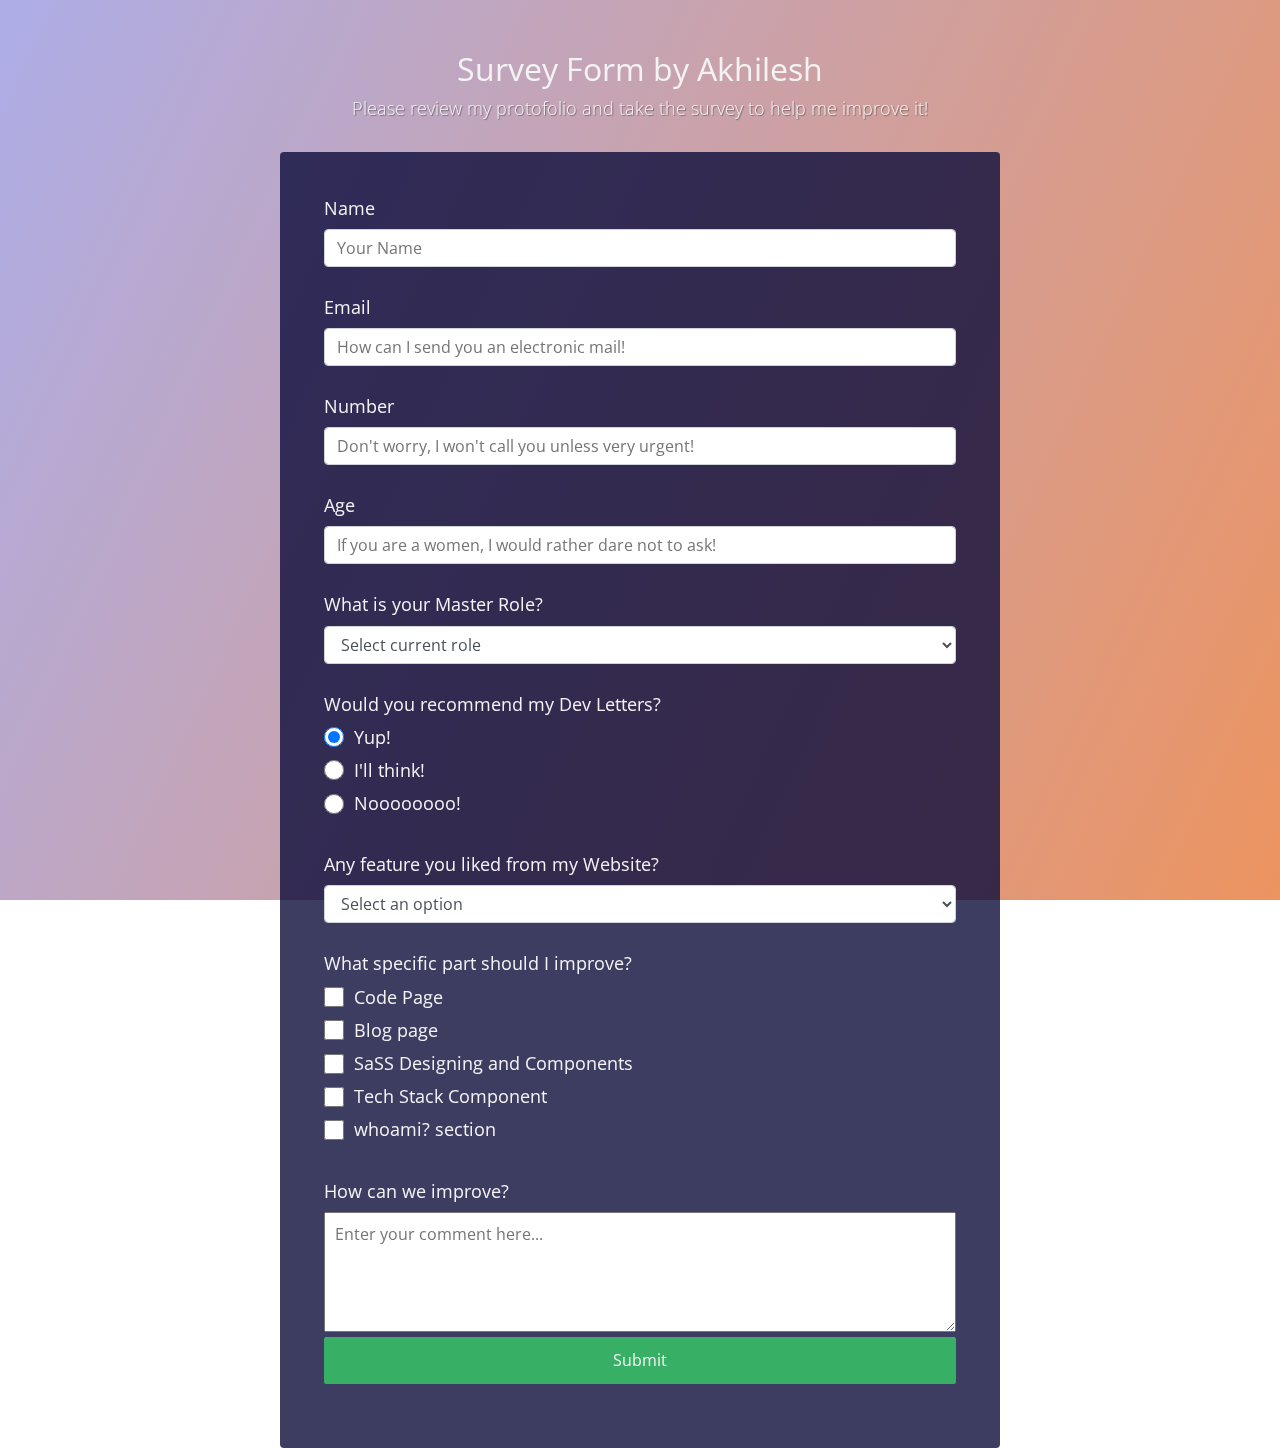
<file: ResponsiveWebDesign/surveyforms/index.html>
<!DOCTYPE html>
<html lang="en">

<head>
    <meta charset="UTF-8">
    <meta name="viewport" content="width=device-width, initial-scale=1.0">
    <title>surveyforms</title>
    <link rel="stylesheet" href="styles.css" />
</head>

<body>
    <div class="container">
        <header class="header">
            <h1 id="title" class="text-center">Survey Form by Akhilesh</h1>
            <p id="description" class="description text-center">
                Please review my protofolio and take the survey to help me improve it!
            </p>
        </header>
        <form id="survey-form">
            <div class="form-area">
                <label id="name-label" for="name">Name</label>
                <input type="text" name="name" id="name" class="form-control" placeholder="Your Name" required />
            </div>
            <div class="form-area">
                <label id="email-label" for="email">Email</label>
                <input type="email" name="email" id="email" class="form-control"
                    placeholder="How can I send you an electronic mail!" required />
            </div>
            <div class="form-area">
                <label id="number-label" for="number">Number</label>
                <input type="number" name="number" id="number" class="form-control"
                    placeholder="Don't worry, I won't call you unless very urgent!" required />
            </div>
            <div class="form-area">
                <label id="number-label" for="number">Age</label>
                <input type="number" name="age" id="number" min="10" max="99" class="form-control"
                    placeholder="If you are a women, I would rather dare not to ask!" />
            </div>
            <div class="form-area">
                <p>What is your Master Role?</p>
                <select id="dropdown" name="role" class="form-control" required>
                    <option disabled selected value>Select current role</option>
                    <option value="student">Rockstar Developer</option>
                    <option value="job">Full Stack Engineer</option>
                    <option value="learner">Deep Learning Ninja</option>
                    <option value="preferNo">Devops captian</option>
                    <option value="other">Other</option>
                </select>
            </div>
            <div class="form-area">
                <p>Would you recommend my Dev Letters?</p>
                <label>
                    <input name="user-recommend" value="definitely" type="radio" class="input-radio"
                        checked />Yup!</label>
                <label>
                    <input name="user-recommend" value="maybe" type="radio" class="input-radio" />I'll think!</label>

                <label><input name="user-recommend" value="not-sure" type="radio"
                        class="input-radio" />Noooooooo!</label>
            </div>
            <div class="form-area">
                <p>
                    Any feature you liked from my Website?
                </p>
                <select id="most-like" name="mostLike" class="form-control" required>
                    <option disabled selected value>Select an option</option>
                    <option value="challenges">Home</option>
                    <option value="projects">Tech Stack</option>
                    <option value="community">Blogs</option>
                    <option value="openSource">Project Showcase</option>
                </select>
            </div>
            <div class="form-area">
                <p>
                    What specific part should I improve?
                </p>
                <label><input name="prefer" value="front-end-projects" type="checkbox" class="input-checkbox" />Code
                    Page</label>
                <label>
                    <input name="prefer" value="back-end-projects" type="checkbox" class="input-checkbox" />Blog
                    page</label>
                <label><input name="prefer" value="data-visualization" type="checkbox" class="input-checkbox" />SaSS
                    Designing and Components</label>
                <label><input name="prefer" value="challenges" type="checkbox" class="input-checkbox" />Tech Stack
                    Component</label>
                <label><input name="prefer" value="open-source-community" type="checkbox"
                        class="input-checkbox" />whoami? section</label>


            </div>
            <div class="form-area">
                <p>How can we improve?</p>
                <textarea id="comments" class="input-textarea" name="comment"
                    placeholder="Enter your comment here..."></textarea>
                <button type="submit" id="submit" class="submit-button">
                    Submit
                </button>
            </div>

    </div>
    </form>
    </div>

</body>

</html>
</file>
<file: ResponsiveWebDesign/surveyforms/styles.css>
@import url("https://fonts.googleapis.com/css?family=Open+Sans&display=swap");

:root {
  --color-white: #f3f3f3;
  --color-darkblue: #1b1b32;
  --color-darkblue-alpha: rgba(13, 13, 59, 0.8);
  --color-green: #37af65;
}

*,
*::before,
*::after {
  box-sizing: border-box;
}

body {
  font-family: "Open Sans", sans-serif;
  font-size: 1rem;
  font-weight: 400;
  line-height: 1.4;
  color: var(--color-white);
  margin: 0;
}

/* mobile friendly alternative to using background-attachment: fixed */
body::before {
  content: "";
  position: fixed;
  top: 0;
  left: 0;
  height: 100%;
  width: 100%;
  z-index: -1;
  background: var(--color-white);
  background-image: linear-gradient(
      115deg,
      rgba(69, 69, 214, 0.4),
      rgba(235, 124, 59, 0.8)
    ),
    url(https://images.unsplash.com/photo-1573303107014-62a24108eb6b?ixlib=rb-1.2.1&ixid=eyJhcHBfaWQiOjEyMDd9&auto=format&fit=crop&w=375&q=80);
  background-size: cover;
  background-repeat: no-repeat;
  background-position: center;
}

h1 {
  font-weight: 400;
  line-height: 1.2;
}

p {
  font-size: 1.125rem;
}

h1,
p {
  margin-top: 0;
  margin-bottom: 0.5rem;
}

label {
  display: flex;
  align-items: center;
  font-size: 1.125rem;
  margin-bottom: 0.5rem;
}

input,
button,
select,
textarea {
  margin: 0;
  font-family: inherit;
  font-size: inherit;
  line-height: inherit;
}

button {
  border: none;
}

.container {
  width: 100%;
  margin: 3.125rem auto 0 auto;
}

@media (min-width: 576px) {
  .container {
    max-width: 540px;
  }
}

@media (min-width: 768px) {
  .container {
    max-width: 720px;
  }
}

.header {
  padding: 0 0.625rem;
  margin-bottom: 1.875rem;
}

.description {
  font-weight: 200;
  text-shadow: 1px 1px 1px rgba(0, 0, 0, 0.4);
}

.clue {
  margin-left: 0.25rem;
  font-size: 0.9rem;
  color: #e4e4e4;
}

.text-center {
  text-align: center;
}

/* form */

form {
  background: var(--color-darkblue-alpha);
  padding: 2.5rem 0.625rem;
  border-radius: 0.25rem;
}

@media (min-width: 480px) {
  form {
    padding: 2.5rem;
  }
}

.form-area {
  margin: 0 auto 1.25rem auto;
  padding: 0.25rem;
}

.form-control {
  display: block;
  width: 100%;
  height: 2.375rem;
  padding: 0.375rem 0.75rem;
  color: #495057;
  background-color: #fff;
  background-clip: padding-box;
  border: 1px solid #ced4da;
  border-radius: 0.25rem;
  transition: border-color 0.15s ease-in-out, box-shadow 0.15s ease-in-out;
}

.form-control:focus {
  border-color: #80bdff;
  outline: 0;
  box-shadow: 0 0 0 0.2rem rgba(0, 123, 255, 0.25);
}

.input-radio,
.input-checkbox {
  display: inline-block;
  margin-right: 0.625rem;
  min-height: 1.25rem;
  min-width: 1.25rem;
}

.input-textarea {
  min-height: 120px;
  width: 100%;
  padding: 0.625rem;
  resize: vertical;
}

.submit-button {
  display: block;
  width: 100%;
  padding: 0.75rem;
  background: var(--color-green);
  color: inherit;
  border-radius: 2px;
  cursor: pointer;
}
</file>
